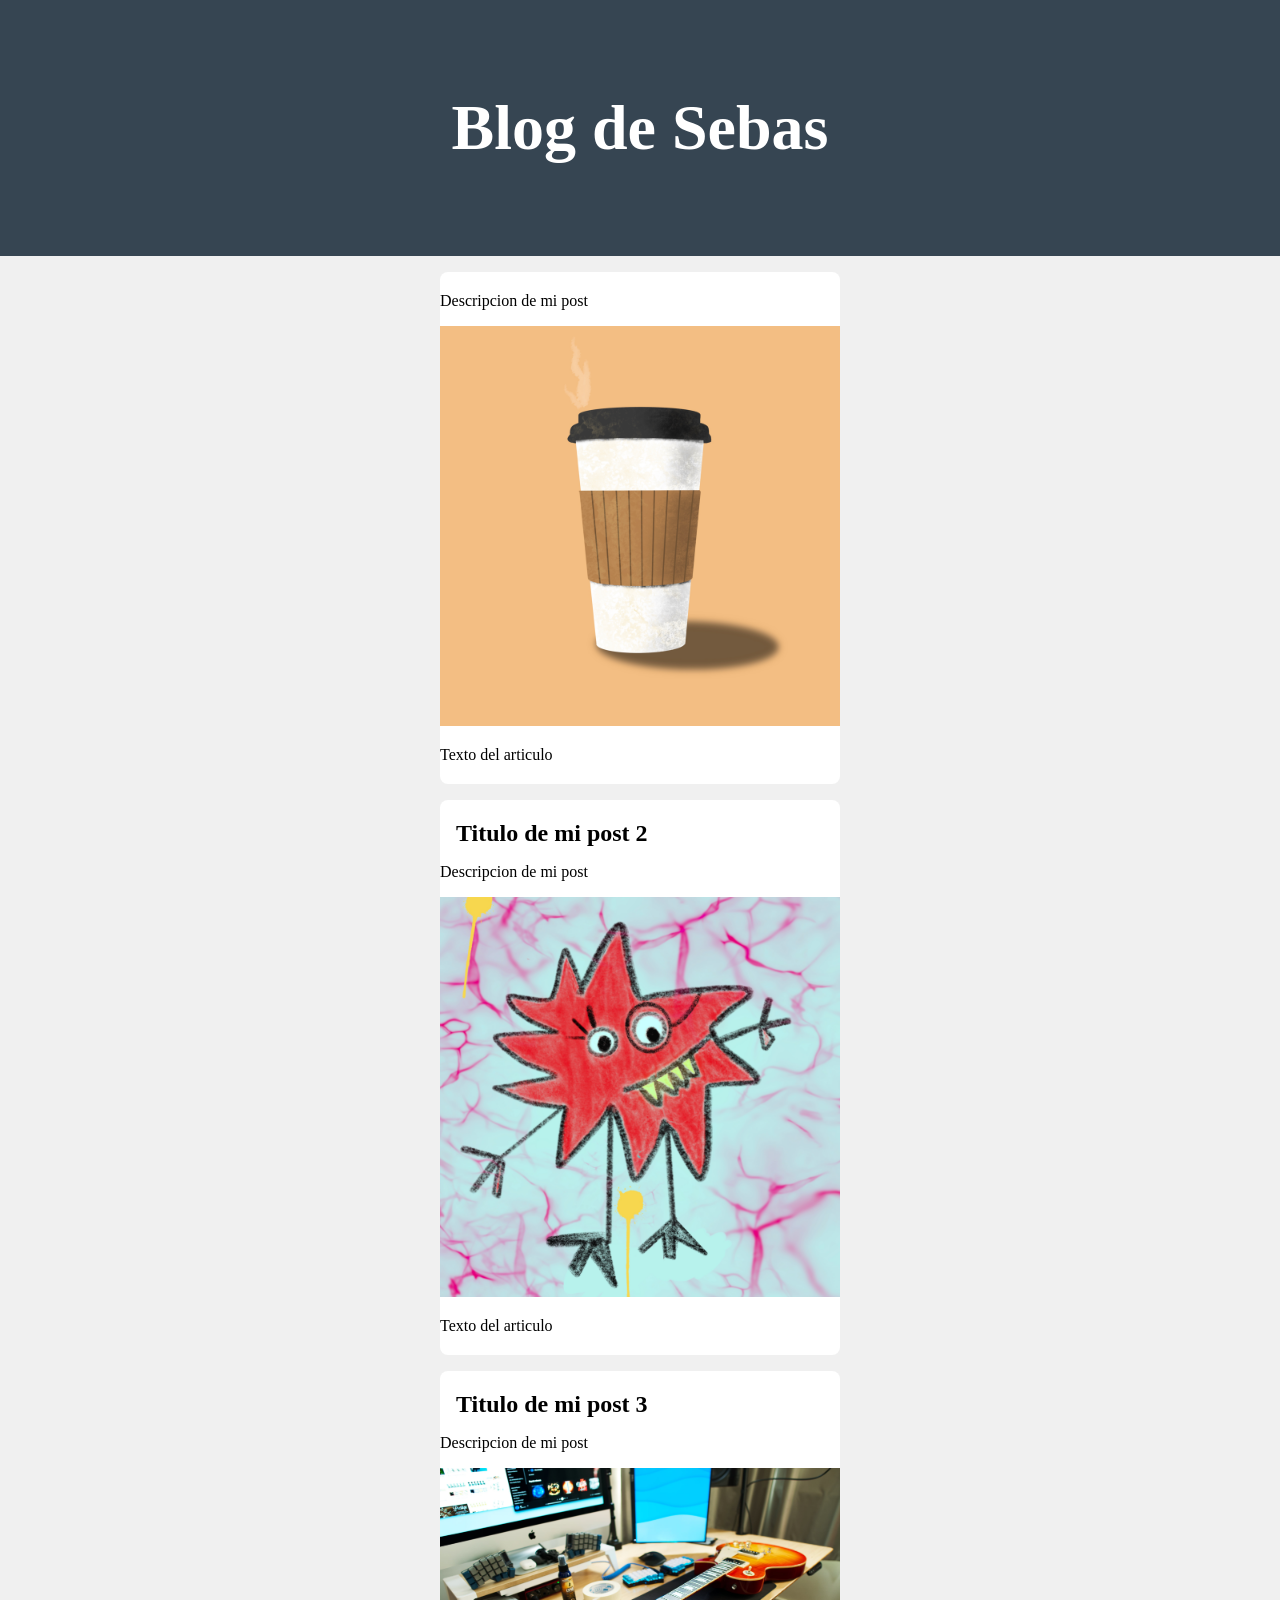
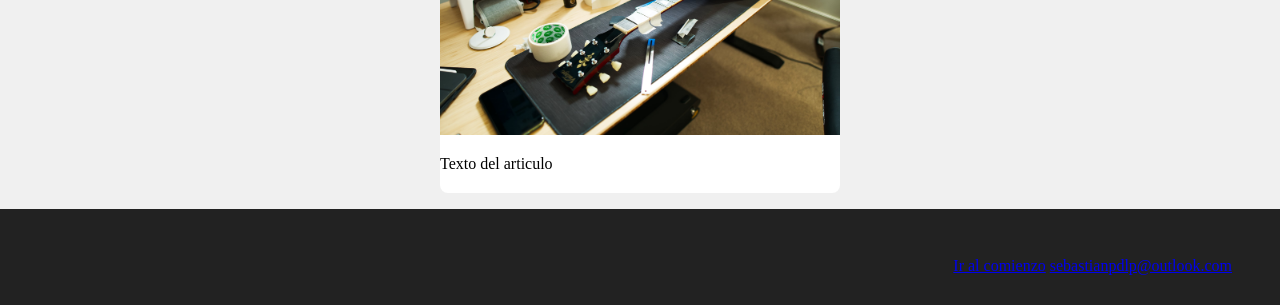
<file: Index.html>
<!DOCTYPE html>
<html>
<head>
    <title>Blog</title>
    <link rel="stylesheet" href="style.css" />
</head>
<body>
    <header>
        <h1 id="title">Blog de Sebas</h1>
    </header>
    <section class="container">
        <article>
            <p class="text">Descripcion de mi post</p>
            <img src="img/coffee.png" width="400">
            <p>Texto del articulo</p>
        </article>
        <article>
            <h2>Titulo de mi post 2</h2>
            <p>Descripcion de mi post</p>
            <img src="img/monster.png" width="400">
            <p>Texto del articulo</p>
        </article>
        <article>
            <h2>Titulo de mi post 3</h2>
            <p>Descripcion de mi post</p>
            <img src="img/guitarra.png" width="400">
            <p>Texto del articulo</p>
    </section>
    <footer>
        <section>
            <a href="#title">Ir al comienzo</a>
            <a href=mailto:sebastianpdlp@outlook.com>sebastianpdlp@outlook.com</a>
        </section>
    </footer>
</body>
</html>
</file>
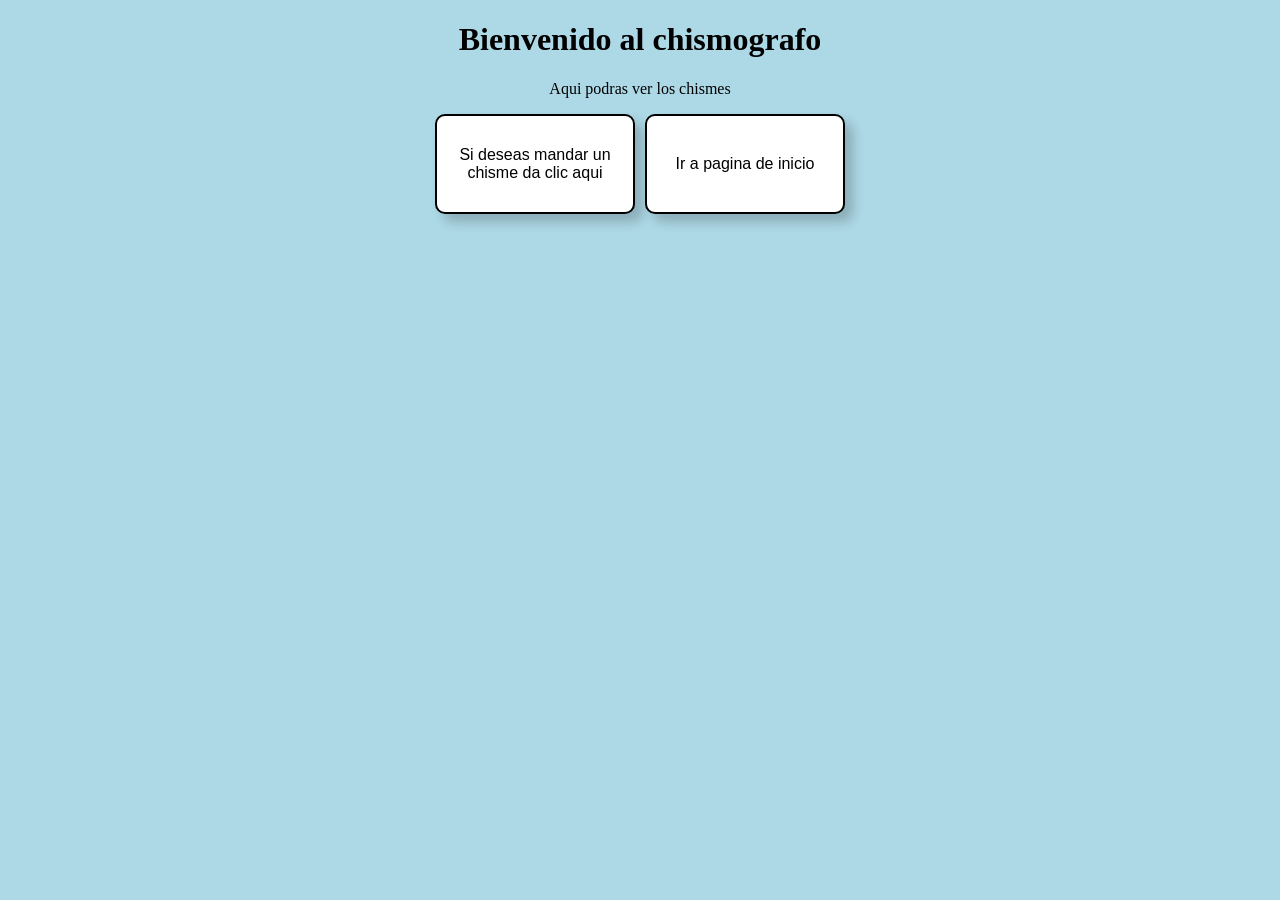
<file: chsmgf/index.html>
<!DOCTYPE html>
<html>
<head>
    <meta name="viewport" content="width=device-width, initial-scale=1.0">
    <title>Chismografo</title>
    <link rel="stylesheet" href="styles/style.css" />
    <script async src="https://www.googletagmanager.com/gtag/js?id=G-DKLG48HHBZ">
    window.dataLayer = window.dataLayer || [];
    function gtag(){dataLayer.push(arguments);}
    gtag('js', new Date());
    gtag('config', 'G-DKLG48HHBZ');
    </script>
</head>
<body>
    <h1>Bienvenido al chismografo</h1>
    <p>Aqui podras ver los chismes</p>
    <div class="buttons">
        <a href=mailto:chismess.shh@gmail.com>
            <button id="email">Si deseas mandar un chisme da clic aqui </button>
        </a>
        <a href="terms.html">
            <button id="home">Ir a pagina de inicio</button>
        </a>
    </div>
</body>
</html>
</file>
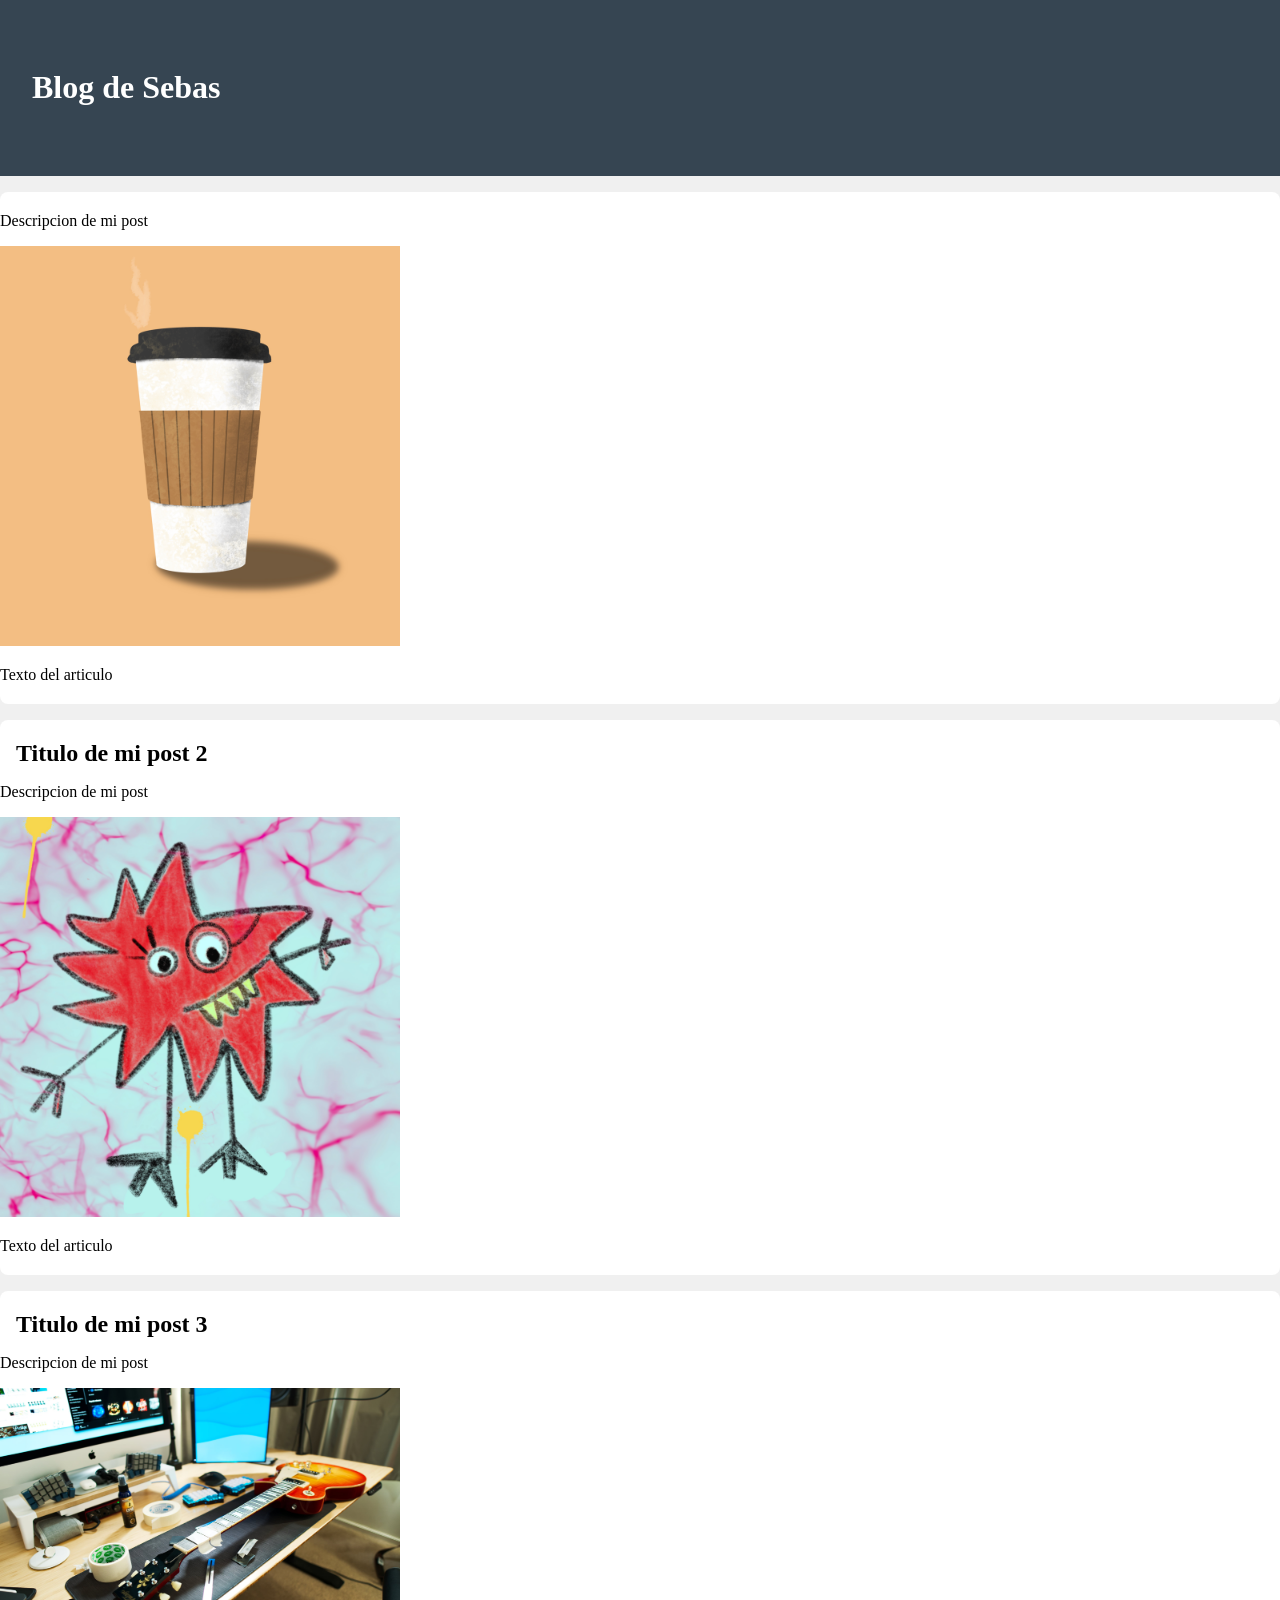
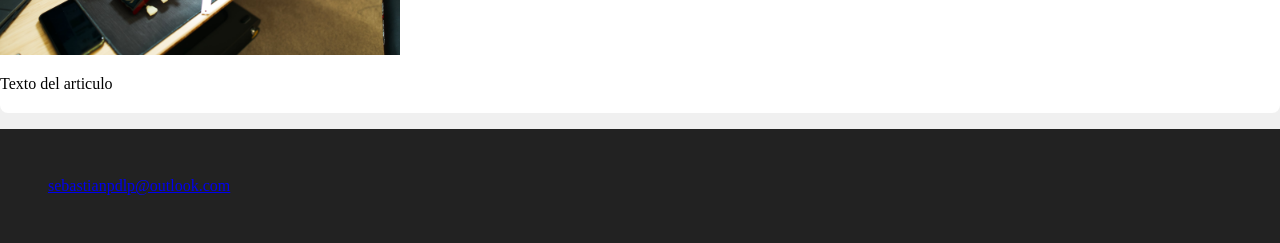
<file: Blog.html>
<!DOCTYPE html>
<html>
<head>
    <title>Blog</title>
    <link rel="stylesheet" href="style.css" />
</head>
<body>
    <header>
        <h1>Blog de Sebas</h1>
    </header>
    <section>
        <article>
            <p class="text">Descripcion de mi post</p>
            <img src="img/coffee.png" width="400">
            <p>Texto del articulo</p>
        </article>
        <article>
            <h2>Titulo de mi post 2</h2>
            <p>Descripcion de mi post</p>
            <img src="img/monster.png" width="400">
            <p>Texto del articulo</p>
        </article>
        <article>
            <h2>Titulo de mi post 3</h2>
            <p>Descripcion de mi post</p>
            <img src="img/guitarra.png" width="400">
            <p>Texto del articulo</p>
    </section>
    <footer>
        <a href=mailto:sebastianpdlp@outlook.com>sebastianpdlp@outlook.com</a>
    </footer>
</body>
</html>
</file>
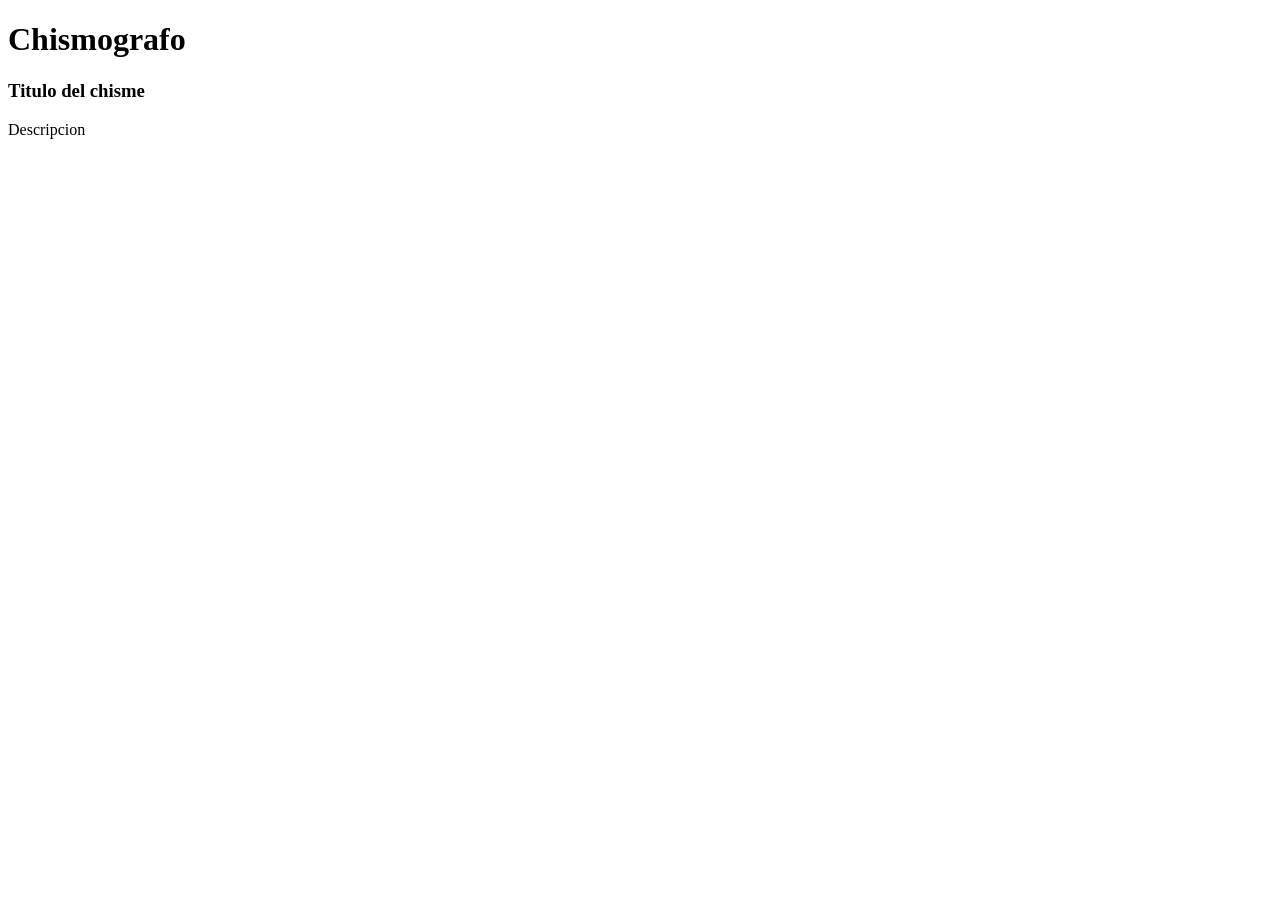
<file: chsmgf/chsmgf.html>
<!DOCTYPE html>
<html>
<head>
    <title>Chismografo</title>
</head>
<body>
    <header>
        <h1>Chismografo</h1>
    </header>
    <section>
        <article>
            <h1 class="Title">Titulo del chisme</h1>
            <p class="Description">Descripcion</p>
        </article>
    </section>
    <footer>
    </footer>
</body>
</html>
</file>
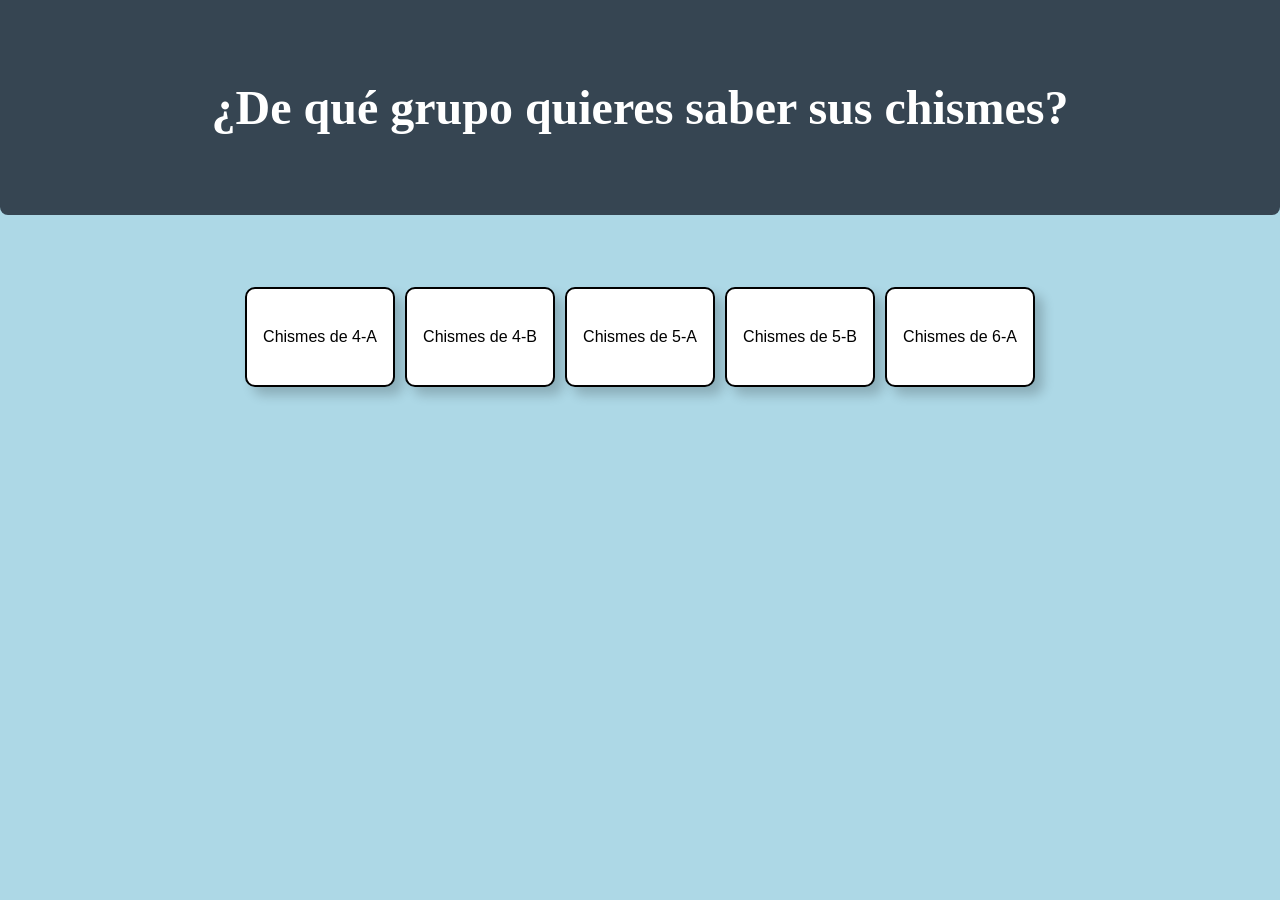
<file: chsmgf/inicio.html>
<!DOCTYPE html>
<html>
<head>
    <meta name="viewport" content="width=device-width, initial-scale=1.0">
    <title>Chismografo</title>
    <link rel="stylesheet" href="styles/style_inicio.css" />
    <script async src="https://www.googletagmanager.com/gtag/js?id=G-DKLG48HHBZ">
    window.dataLayer = window.dataLayer || [];
    function gtag(){dataLayer.push(arguments);}
    gtag('js', new Date());
    gtag('config', 'G-DKLG48HHBZ');
    </script>
</head>
<body>
    <header>
        <h1 id="text">¿De qué grupo quieres saber sus chismes?</h1>
    </header>
    <section class="scr">
        <a href="4-A.html">
            <button id="A4">Chismes de 4-A</button>
        </a>
        <a href="4-B.html">
            <button id="B4">Chismes de 4-B</button>
        </a>
        <a href="5-A.html">
            <button id="A5">Chismes de 5-A</button>
        </a>
        <a href="5-B.html">
            <button id="B5">Chismes de 5-B</button>
        <a href="6to.html">
            <button id="A6">Chismes de 6-A</button>
        </a>
    </section>
</body>
</html>
</file>
<file: style.css>
body {
    margin: 0;
    background-color: #f0f0f0;
}

header {
    background-color: #364552;
    color: white;
    padding: 3rem 2rem;
}
#title {
    font-size: 4rem;
    text-align: center;
}

.container{
    width: 400px;
    margin: 0 auto;
}

section article{
    transition: all 0.3s ease;
    background-color: white;
    margin: 1rem 0;
    border-radius: 0.5rem;
    padding: 0.25rem 0;
    cursor: pointer;
}

section article:hover{
    box-shadow: 0 0.1rem 0.4rem rgba(0,0,0,0.3);
}

section article h2, section artile p{
    margin: 1rem;
}

footer{
    background-color: #222;
    padding: 3rem;
    color: white;

}

footer section{
    float: right;
}
</file>
<file: chsmgf/styles/style.css>
body {
    margin: 0;
    background-color: lightblue;
    text-align: center;
}

.buttons {
    display: flex;
    gap: 10px;
    flex-wrap: wrap;            
    justify-content: center;
}

#email, #home {
    background-color: white;
    cursor: pointer;
    font-size: 16px;
    height: 100px;
    width: 200px;
    border-radius: 10px;
    border: 2px solid black;
    box-shadow: 8px 8px 12px rgba(0,0,0,0.2);
    transition: all 0.3s ease;
}

#email:hover, #home:hover {
    background-color: white;
    box-shadow: 0 0.1rem 0.4rem rgba(0,0,0,0.3);
}

@media (max-width: 768px) {
  #email, #home {
    width: 150px;
    height: 100px;
    font-size: 14px;
    color: black;
  }
}

@media (max-width: 480px) {
  #email, #home {
    width: 120px;
    height: 80px;
    font-size: 12px;
    color: black;
  }
  .buttons {
    gap: 5px;
  }
}
</file>
<file: chsmgf/styles/style_inicio.css>
@keyframes EnterFromLeft {
    0% {
        opacity: 0;
        transform: translateX(-100%);
    }
    100% {
        opacity: 1;
        transform: translateX(0);
    }
}

@keyframes EnterFromRight {
    0% {
        opacity: 0;
        transform: translateX(100%);
    }
    100% {
        opacity: 1;
        transform: translateX(0);
    }
}


body {
    margin: 0;
    background-color: lightblue;
}

header {
    background-color: #364552;
    color: white;
    padding: 3rem 2rem;
    border-bottom: 0.1rem;
    border-bottom-left-radius: 0.5rem;
    border-bottom-right-radius: 0.5rem;
    animation: EnterFromRight 2s ease;
    margin-bottom: 2rem; 
}

#text {
    font-size: 3rem;
    text-align: center;
    animation: EnterFromLeft 2s ease;
}

.scr {
    display: flex;
    gap: 10px;
    flex-wrap: wrap;            
    justify-content: center;
    animation: EnterFromRight 3s ease;
    padding: 40px;
}   

#A4, #B4, #A5, #B5, #A6 {
    height: 100px;
    width: 150px;
    background-color: white;
    font-size: 16px;
    cursor: pointer;
    border-radius: 10px;
    border: 2px solid black;
    box-shadow: 8px 8px 12px rgba(0,0,0,0.2);
    transition: all 0.2s ease;
}

#A4:hover, #B4:hover, #A5:hover, #B5:hover, #A6:hover {
    background-color: white;
    transform: scale(1.05);
}


@media (max-width: 768px) {
    #A4, #B4, #A5, #B5, #A6 {
        height: 80px;
        width: 120px;
        font-size: 14px;
        color: black;
    }
}

@media (max-width: 480px) {
    #A4, #B4, #A5, #B5, #A6 {
        height: 60px;
        width: 100px;
        font-size: 12px;
        color: black;
    }
}
</file>
